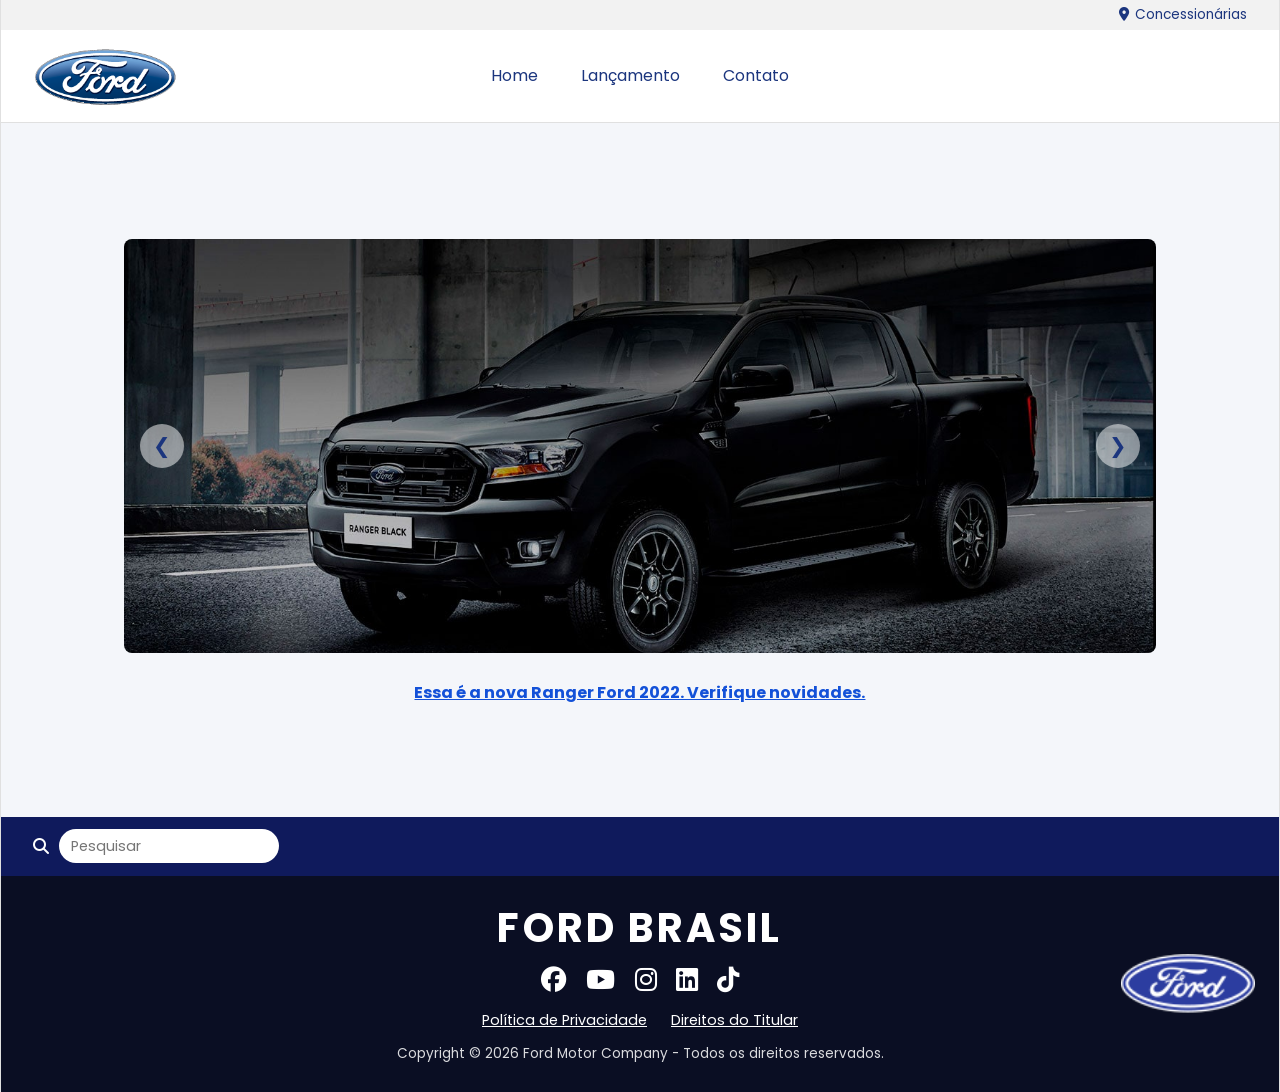
<file: index.html>
<!DOCTYPE html>
<html lang="pt-br">
<head>
  <meta charset="UTF-8">
  <meta name="viewport" content="width=device-width, initial-scale=1.0">
  <link rel="stylesheet" href="anexo_desafio_htmlcss/css/reset.css">
  <link rel="stylesheet" href="anexo_desafio_htmlcss/css/style.css">
  <script src="anexo_desafio_htmlcss/js/carousel.js"></script>
  <link rel="icon" href="anexo_desafio_htmlcss/img/ford-96.png">
  <title>Ford Ranger - Home</title>

  <!-- fonte externa do google -->
  <link rel="preconnect" href="https://fonts.googleapis.com">
  <link href="https://fonts.googleapis.com/css2?family=Poppins:wght@400;600;700&display=swap" rel="stylesheet">
  <link rel="stylesheet" href="https://cdnjs.cloudflare.com/ajax/libs/font-awesome/6.5.1/css/all.min.css">
</head>
<body>

  <!-- linha cinza que liga o headar ao footer -->
  <div class="pagina-wrapper">

  <!-- faixa cinza fina acima do header, só decorativa (inspirada no site oficial da Ford) -->
  <div class="faixa-superior">
    <a href="#" class="link-concessionarias">
      <i class="fa-solid fa-location-dot"></i> Concessionárias
    </a>
  </div>

  <!-- parte do cabecalho  -->
  <header class="cabecalho">
    <img src="anexo_desafio_htmlcss/img/logo-ford-256.png" alt="Logomarca Ford" class="logo">
    <nav class="menu">
      <ul>
        <li><a href="index.html" class="link-menu">Home</a></li>
        <li><a href="lancamento.html" class="link-menu">Lançamento</a></li>
        <li><a href="contato.html" class="link-menu">Contato</a></li>
      </ul>
    </nav>
  </header>

  <main>
    <!-- sessao da imagem da Ford -->
    <section class="destaque">
      <div class="destaque-conteudo">
        <div class="carousel-wrapper">
          <button type="button" class="carousel-seta carousel-seta-esquerda" onclick="Carousel.Previous()" aria-label="Slide anterior">&#10094;</button>
          <div id="carousel"></div>
          <button type="button" class="carousel-seta carousel-seta-direita" onclick="Carousel.Next()" aria-label="Próximo slide">&#10095;</button>
        </div>
        <div id="carousel-title"></div>
      </div>
    </section>
  </main>

  <!-- parte do rodape -->
  <footer class="rodape">
    <div class="rodape-busca">
      <i class="fa-solid fa-magnifying-glass"></i>
      <input type="search" class="input-busca-rodape" placeholder="Pesquisar">
    </div>

    <div class="rodape-principal">
      <p class="rodape-wordmark">FORD BRASIL</p>
      <ul class="redes-sociais">
        <li><a href="https://www.facebook.com/FordBrasil/?locale=pt_BR" target="_blank" rel="noopener noreferrer" class="link-social" aria-label="Facebook">
          <i class="fa-brands fa-facebook"></i>
        </a></li>
        <li><a href="https://www.youtube.com/fordbrasil" target="_blank" rel="noopener noreferrer" class="link-social" aria-label="YouTube">
          <i class="fa-brands fa-youtube"></i>
        </a></li>
        <li><a href="https://www.instagram.com/fordbrasil/" target="_blank" rel="noopener noreferrer" class="link-social" aria-label="Instagram">
          <i class="fa-brands fa-instagram"></i>
        </a></li>
        <li><a href="https://www.linkedin.com/company/ford-brasil/" target="_blank" rel="noopener noreferrer" class="link-social" aria-label="LinkedIn">
          <i class="fa-brands fa-linkedin"></i>
        </a></li>
        <li><a href="https://www.tiktok.com/@fordbrasil" target="_blank" rel="noopener noreferrer" class="link-social" aria-label="TikTok">
          <i class="fa-brands fa-tiktok"></i>
        </a></li>
      </ul>

      <!-- Copyright / Politica de privacidade e direitos do titular -->
      <div class="rodape-links">
        <a href="#" class="link-rodape">Política de Privacidade</a>
        <a href="#" class="link-rodape">Direitos do Titular</a>
      </div>
      <p class="rodape-copyright">Copyright &copy; 2026 Ford Motor Company - Todos os direitos reservados.</p>
      <div class="rodape-logo-canto">
        <img src="anexo_desafio_htmlcss/img/ford-96.png" alt="Logomarca Ford" class="logo-rodape">
      </div>
    </div>
  </footer>
  </div>
  <script>
    carouselArr.push(new Carousel("imagem_1.jpg", "Essa é a nova Ranger Ford 2022. Verifique novidades.", "lancamento.html"));
    carouselArr.push(new Carousel("imagem_2.jpg", "Ford, a nossa história", "#"));
    carouselArr.push(new Carousel("imagem_3.jpg", "Nova Ford Bronco Sport 2022", "lancamento.html"));

    Carousel.Start(carouselArr);
  </script>

</body>
</html>
</file>
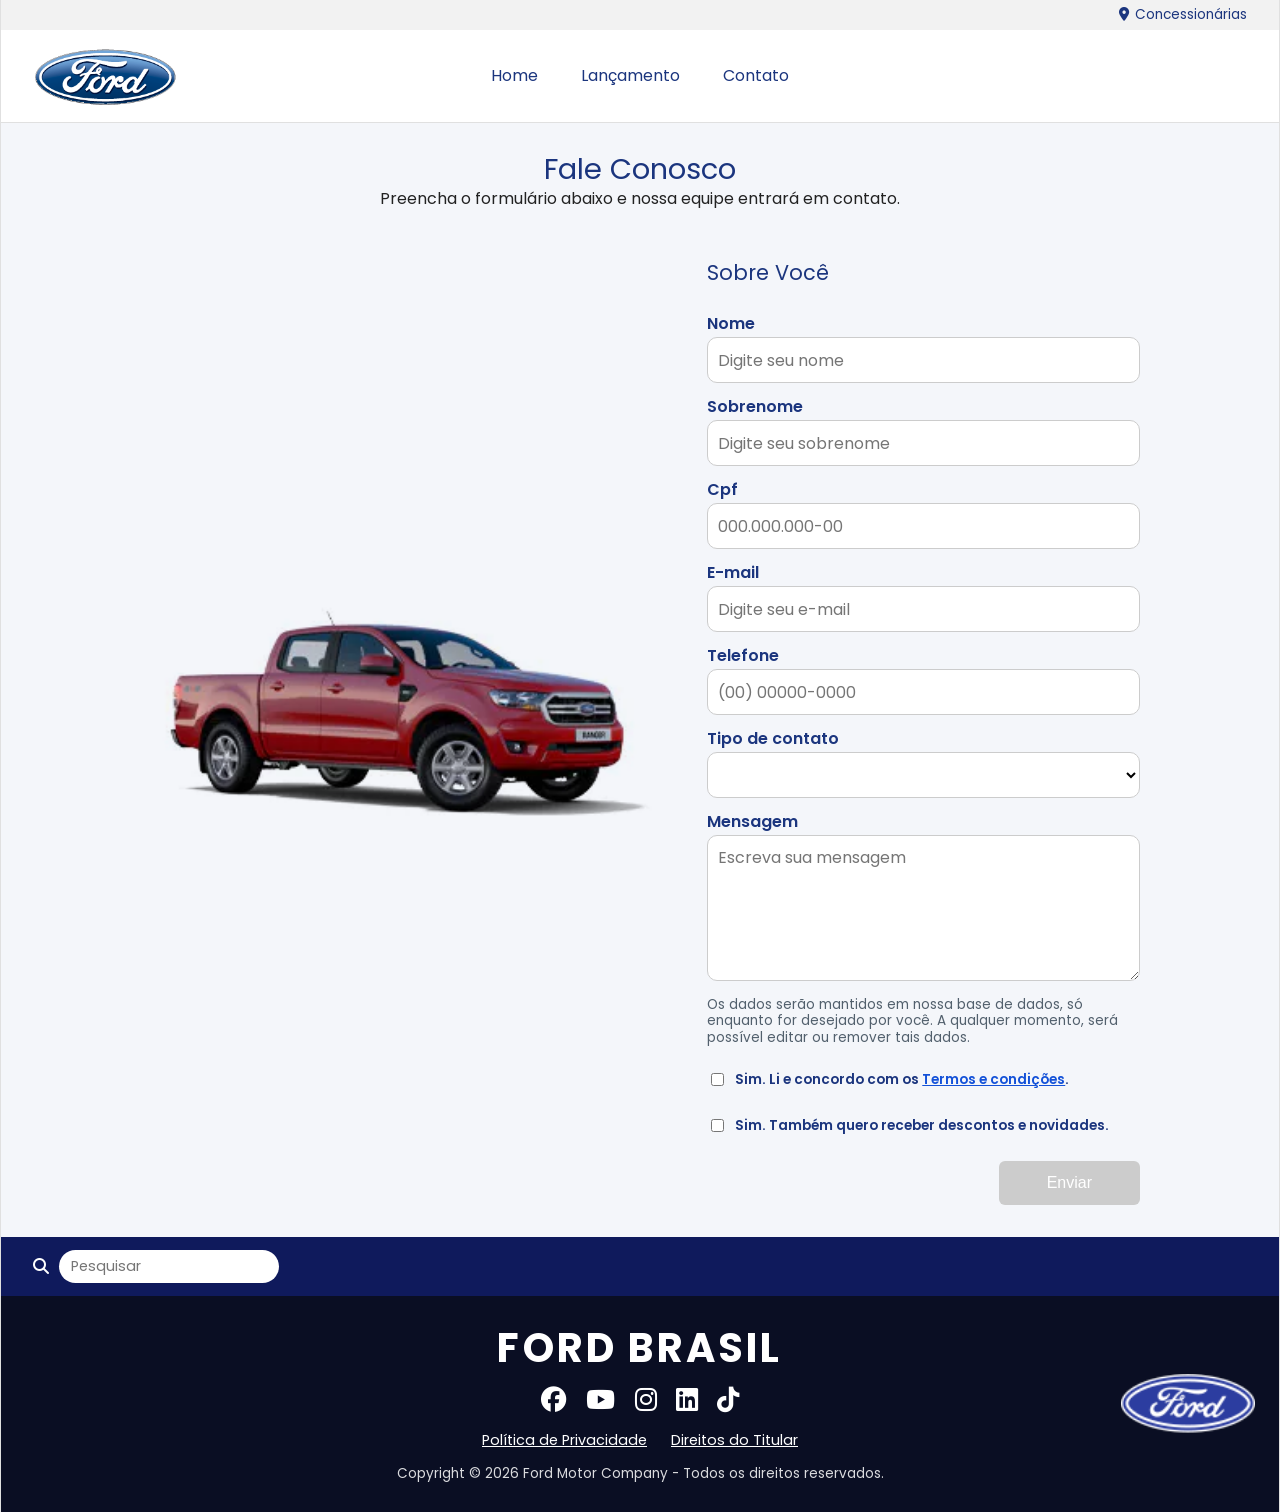
<file: contato.html>
<!DOCTYPE html>
<html lang="pt-br">
<head>
  <meta charset="UTF-8">
  <meta name="viewport" content="width=device-width, initial-scale=1.0">
  <title>Ford Ranger - Contato</title>
  
  <link rel="stylesheet" href="anexo_desafio_htmlcss/css/reset.css">
  <link rel="stylesheet" href="anexo_desafio_htmlcss/css/style.css">
  <script src="anexo_desafio_htmlcss/js/form.js"></script>
  <link rel="icon" href="anexo_desafio_htmlcss/img/ford-96.png">
  <link rel="preconnect" href="https://fonts.googleapis.com">
  <link href="https://fonts.googleapis.com/css2?family=Poppins:wght@400;600;700&display=swap" rel="stylesheet">
  <link rel="stylesheet" href="https://cdnjs.cloudflare.com/ajax/libs/font-awesome/6.5.1/css/all.min.css">
</head>
<body>

  <div class="pagina-wrapper">

  <!-- faixa cinza fina acima do header -->
  <div class="faixa-superior">
    <a href="#" class="link-concessionarias">
      <i class="fa-solid fa-location-dot"></i> Concessionárias
    </a>
  </div>

  <header class="cabecalho">
    <img src="anexo_desafio_htmlcss/img/logo-ford-256.png" alt="Logomarca Ford" class="logo">
    <nav class="menu">
      <ul>
        <li><a href="index.html" class="link-menu">Home</a></li>
        <li><a href="lancamento.html" class="link-menu">Lançamento</a></li>
        <li><a href="contato.html" class="link-menu">Contato</a></li>
      </ul>
    </nav>
  </header>

  <main>
    <!-- formulario -->
    <section class="secao-contato">
      <h1>Fale Conosco</h1>
      <p>Preencha o formulário abaixo e nossa equipe entrará em contato.</p>
      <div class="contato-colunas">
        <div class="contato-imagem-coluna">
          <img src="anexo_desafio_htmlcss/img/xls 2.2 diesel.jpg" alt="Ford Ranger XLS 2.2 Diesel 4X4 AT 2022" class="contato-imagem-carro">
        </div>

        <div class="contato-form-coluna">
          <h2>Sobre Você</h2>

          <form class="formulario-contato" onsubmit="Post(this); return false;" oninput="MostrarDadosConsole(this)">
            <label for="nome">Nome</label>
            <input type="text" id="nome" name="nome" placeholder="Digite seu nome" required>

            <label for="sobrenome">Sobrenome</label>
            <input type="text" id="sobrenome" name="sobrenome" placeholder="Digite seu sobrenome" required>

            <label for="cpf">Cpf</label>
            <input type="text" id="cpf" name="cpf" placeholder="000.000.000-00" required oninput="this.value = this.value.replace(/[^0-9-]/g, '')">

            <label for="email">E-mail</label>
            <input type="email" id="email" name="email" placeholder="Digite seu e-mail" required>

            <label for="telefone">Telefone</label>
            <input type="tel" id="telefone" name="telefone" placeholder="(00) 00000-0000">

            <label for="tipo">Tipo de contato</label>
            <select id="tipo" name="tipo" required>
              <option value="" disabled selected hidden></option>
              <option value="elogio">Elogio</option>
              <option value="reclamacao">Reclamação</option>
              <option value="solicitacao">Solicitação</option>
            </select>

            <label for="mensagem">Mensagem</label>
            <textarea id="mensagem" name="mensagem" rows="5" placeholder="Escreva sua mensagem"></textarea>
            <p class="lgpd-aviso">Os dados serão mantidos em nossa base de dados, só enquanto for desejado por você. A qualquer momento, será possível editar ou remover tais dados.
            </p>

            <div class="lgpd-checkbox-linha">
              <input type="checkbox" id="aceite-termos" name="aceite-termos" onchange="VerificarConsentimento()">
              <label for="aceite-termos">Sim. Li e concordo com os <a href="https://www.ford.com.br/politica-de-privacidade/" target="_blank" rel="noopener noreferrer" class="link-termos">Termos e condições</a>.</label>
            </div>

            <div class="lgpd-checkbox-linha">
              <input type="checkbox" id="aceite-novidades" name="aceite-novidades">
              <label for="aceite-novidades">Sim. Também quero receber descontos e novidades.</label>
            </div>

            <button type="submit" class="btn-enviar" id="btn-enviar" disabled>Enviar</button>
          </form>
        </div>
      </div>
    </section>
  </main>

  <footer class="rodape">
    <div class="rodape-busca">
      <i class="fa-solid fa-magnifying-glass"></i>
      <input type="search" class="input-busca-rodape" placeholder="Pesquisar">
    </div>

    <div class="rodape-principal">
      <p class="rodape-wordmark">FORD BRASIL</p>

      <!-- linha com os 5 ícones de redes sociais -->
      <ul class="redes-sociais">
        <li><a href="https://www.facebook.com/FordBrasil/?locale=pt_BR" target="_blank" rel="noopener noreferrer" class="link-social" aria-label="Facebook">
          <i class="fa-brands fa-facebook"></i>
        </a></li>
        <li><a href="https://www.youtube.com/fordbrasil" target="_blank" rel="noopener noreferrer" class="link-social" aria-label="YouTube">
          <i class="fa-brands fa-youtube"></i>
        </a></li>
        <li><a href="https://www.instagram.com/fordbrasil/" target="_blank" rel="noopener noreferrer" class="link-social" aria-label="Instagram">
          <i class="fa-brands fa-instagram"></i>
        </a></li>
        <li><a href="https://www.linkedin.com/company/ford-brasil/" target="_blank" rel="noopener noreferrer" class="link-social" aria-label="LinkedIn">
          <i class="fa-brands fa-linkedin"></i>
        </a></li>
        <li><a href="https://www.tiktok.com/@fordbrasil" target="_blank" rel="noopener noreferrer" class="link-social" aria-label="TikTok">
          <i class="fa-brands fa-tiktok"></i>
        </a></li>
      </ul>

      <!-- links de política, lado a lado -->
      <div class="rodape-links">
        <a href="#" class="link-rodape">Política de Privacidade</a>
        <a href="#" class="link-rodape">Direitos do Titular</a>
      </div>

      <p class="rodape-copyright">Copyright &copy; 2026 Ford Motor Company - Todos os direitos reservados.</p>

      <!-- logo isolada no canto inferior direito, separada do bloco centralizado -->
      <div class="rodape-logo-canto">
        <img src="anexo_desafio_htmlcss/img/ford-96.png" alt="Logomarca Ford" class="logo-rodape">
      </div>
    </div>
  </footer>

  </div>

</body>
</html>
</file>
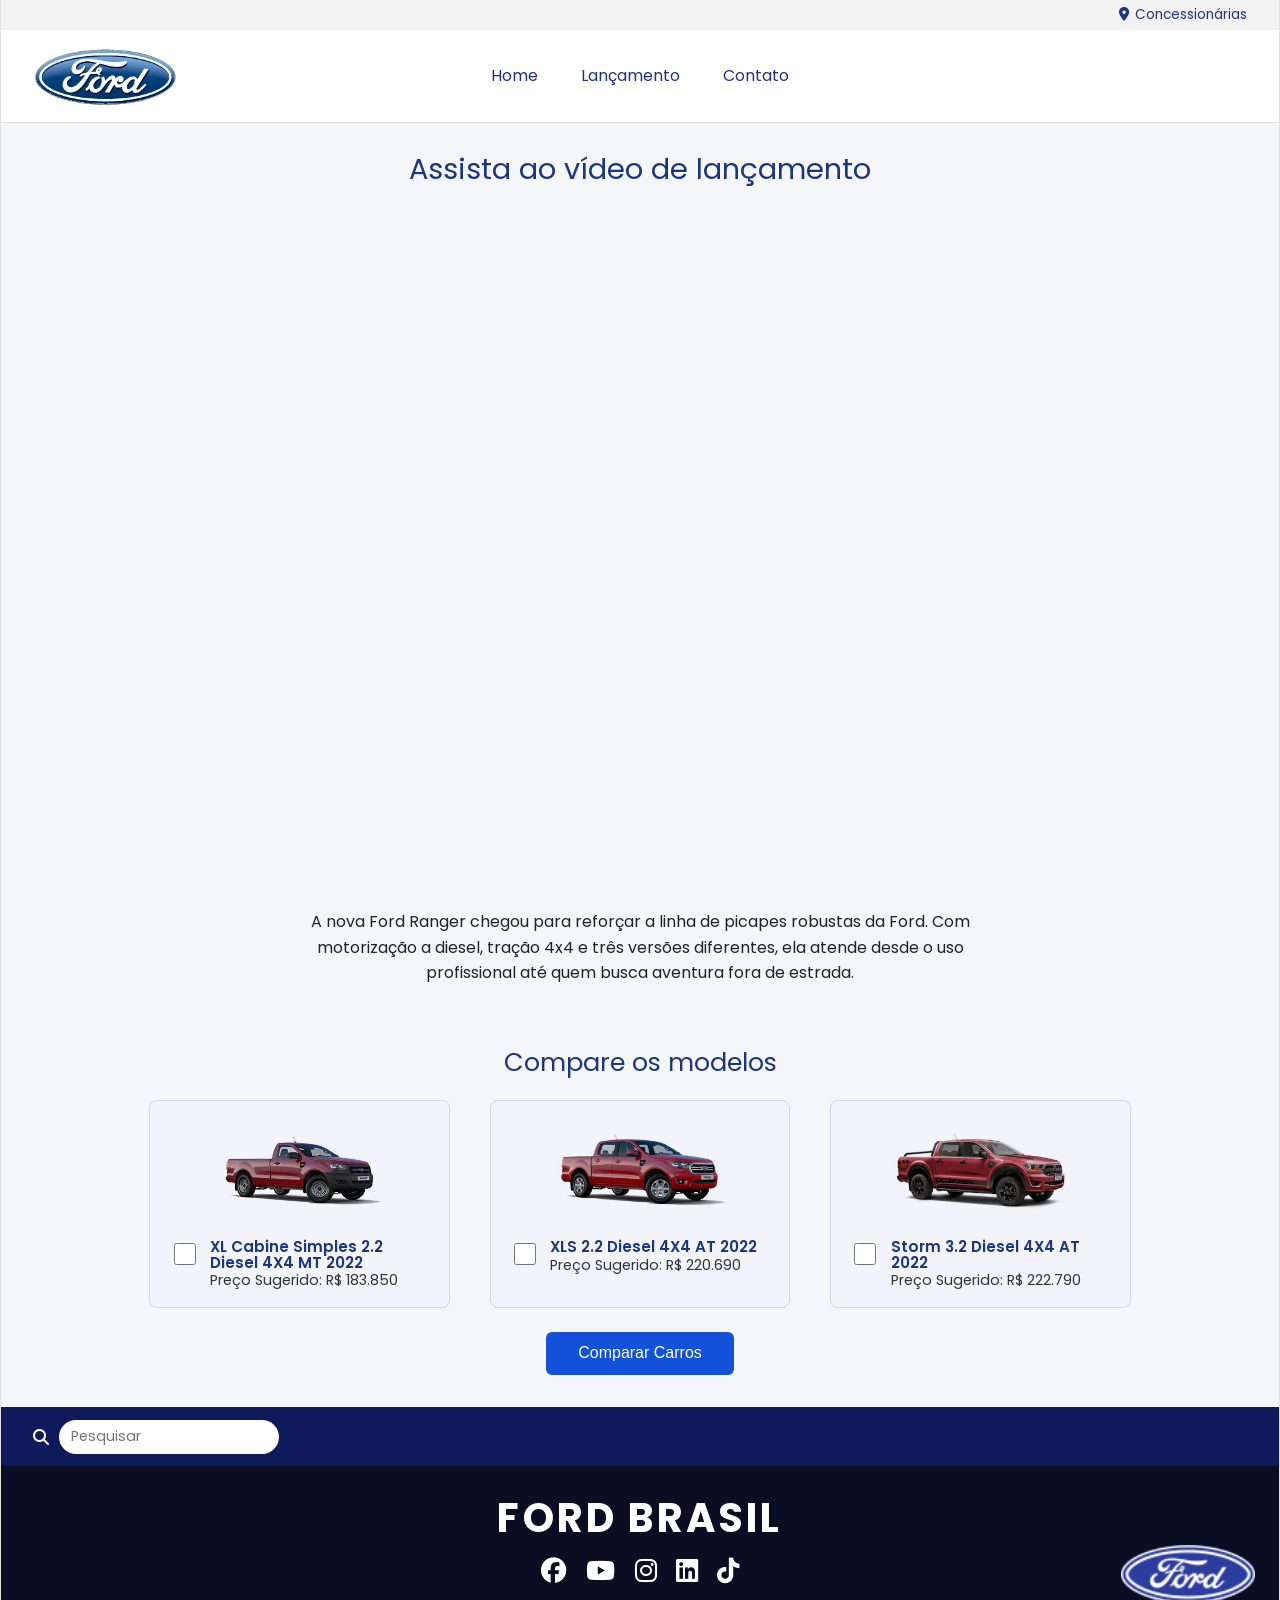
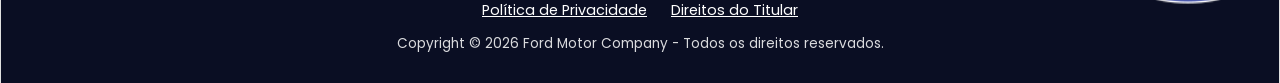
<file: lancamento.html>
<!DOCTYPE html>
<html lang="pt-br">
<head>
  <meta charset="UTF-8">
  <meta name="viewport" content="width=device-width, initial-scale=1.0">
  <title>Ford Ranger - Lançamento</title>

  <link rel="stylesheet" href="anexo_desafio_htmlcss/css/reset.css">
  <link rel="stylesheet" href="anexo_desafio_htmlcss/css/style.css">
  <script src="anexo_desafio_htmlcss/js/compare.js"></script>
  <link rel="icon" href="anexo_desafio_htmlcss/img/ford-96.png">

  <link rel="preconnect" href="https://fonts.googleapis.com">
  <link href="https://fonts.googleapis.com/css2?family=Poppins:wght@400;600;700&display=swap" rel="stylesheet">
  <link rel="stylesheet" href="https://cdnjs.cloudflare.com/ajax/libs/font-awesome/6.5.1/css/all.min.css">
</head>
<body>

  <div class="pagina-wrapper">

  <!-- linha cinza -->
  <div class="faixa-superior">
    <a href="#" class="link-concessionarias">
      <i class="fa-solid fa-location-dot"></i>Concessionárias</a>
  </div>

  <header class="cabecalho">
    <img src="anexo_desafio_htmlcss/img/logo-ford-256.png" alt="Logomarca Ford" class="logo">
    <nav class="menu">
      <ul>
        <li><a href="index.html" class="link-menu">Home</a></li>
        <li><a href="lancamento.html" class="link-menu">Lançamento</a></li>
        <li><a href="contato.html" class="link-menu">Contato</a></li>
      </ul>
    </nav>
  </header>

  <main>
    <!-- parte do video -->
    <section class="secao-video">
      <h1>Assista ao vídeo de lançamento</h1>
      <div class="video-wrapper">
        <iframe
          src="https://www.youtube.com/embed/vQsryuNmsL0?autoplay=1&mute=1"
          title="Vídeo de lançamento Ford Ranger"
          allow="autoplay"
          allowfullscreen>
        </iframe>
      </div>
      <p>
        A nova Ford Ranger chegou para reforçar a linha de picapes robustas
        da Ford. Com motorização a diesel, tração 4x4 e três versões
        diferentes, ela atende desde o uso profissional até quem busca
        aventura fora de estrada.
      </p>
    </section>

    <!-- comparação dos modelos dos cards de cada carro -->
    <section class="comparacao">
      <h2>Compare os modelos</h2>
      <div class="cards-carros">
        <article class="card-carro">
          <img src="anexo_desafio_htmlcss/img/XL Cabine.jpg" alt="Ford Ranger XL Cabine Simples" class="card-imagem">
          <div class="card-linha">
            <input type="checkbox" name="modelo" id="modelo1" class="card-checkbox"
            onchange="SetCarToCompare(this, new Car('XL Cabine Simples 2.2 Diesel 4X4 MT 2022', 183850, 511, 1821, 232, 1234, 2.2, 160, 1420, 'Aço Estampado 16', 'anexo_desafio_htmlcss/img/XL Cabine.jpg'))">
            <label for="modelo1" class="card-texto">
              <span class="card-titulo">XL Cabine Simples 2.2 Diesel 4X4 MT 2022</span>
              <span class="card-preco">Preço Sugerido: R$ 183.850</span>
            </label>
          </div>
        </article>

        <article class="card-carro">
          <img src="anexo_desafio_htmlcss/img/xls 2.2 diesel.jpg" alt="Ford Ranger XLS 2.2 Diesel" class="card-imagem">
          <div class="card-linha">
            <input type="checkbox" name="modelo" id="modelo2" class="card-checkbox"
            onchange="SetCarToCompare(this, new Car('XLS 2.2 Diesel 4X4 AT 2022', 220690, 511, 1821, 232, 1076, 2.2, 160, 1180, 'Aço Estampado 16', 'anexo_desafio_htmlcss/img/xls 2.2 diesel.jpg'))">
            <label for="modelo2" class="card-texto">
              <span class="card-titulo">XLS 2.2 Diesel 4X4 AT 2022</span>
              <span class="card-preco">Preço Sugerido: R$ 220.690</span>
            </label>
          </div>
        </article>

        <article class="card-carro">
          <img src="anexo_desafio_htmlcss/img/storm.jpg" alt="Ford Ranger Storm 3.2 Diesel" class="card-imagem">
          <div class="card-linha">
            <input type="checkbox" name="modelo" id="modelo3" class="card-checkbox"
            onchange="SetCarToCompare(this, new Car('Storm 3.2 Diesel 4X4 AT 2022', 222790, 511, 1821, 232, 1040, 3.2, 200, 1180, 'Liga Leve 17', 'anexo_desafio_htmlcss/img/storm.jpg'))">
            <label for="modelo3" class="card-texto">
              <span class="card-titulo">Storm 3.2 Diesel 4X4 AT 2022</span>
              <span class="card-preco">Preço Sugerido: R$ 222.790</span>
            </label>
          </div>
        </article>
      </div>

      <button type="button" class="btn-comparar" onclick="ShowCompare()">Comparar Carros</button>
    </section>
  </main>

  <footer class="rodape">
    <div class="rodape-busca">
      <i class="fa-solid fa-magnifying-glass"></i>
      <input type="search" class="input-busca-rodape" placeholder="Pesquisar">
    </div>
    <div class="rodape-principal">
      <p class="rodape-wordmark">FORD BRASIL</p>

      <!-- links das redes sociais -->
      <ul class="redes-sociais">
        <li><a href="https://www.facebook.com/FordBrasil/?locale=pt_BR" target="_blank" rel="noopener noreferrer" class="link-social" aria-label="Facebook">
          <i class="fa-brands fa-facebook"></i>
        </a></li>
        <li><a href="https://www.youtube.com/fordbrasil" target="_blank" rel="noopener noreferrer" class="link-social" aria-label="YouTube">
          <i class="fa-brands fa-youtube"></i>
        </a></li>
        <li><a href="https://www.instagram.com/fordbrasil/" target="_blank" rel="noopener noreferrer" class="link-social" aria-label="Instagram">
          <i class="fa-brands fa-instagram"></i>
        </a></li>
        <li><a href="https://www.linkedin.com/company/ford-brasil/" target="_blank" rel="noopener noreferrer" class="link-social" aria-label="LinkedIn">
          <i class="fa-brands fa-linkedin"></i>
        </a></li>
        <li><a href="https://www.tiktok.com/@fordbrasil" target="_blank" rel="noopener noreferrer" class="link-social" aria-label="TikTok">
          <i class="fa-brands fa-tiktok"></i>
        </a></li>
      </ul>

      <!-- links de política, lado a lado -->
      <div class="rodape-links">
        <a href="#" class="link-rodape">Política de Privacidade</a>
        <a href="#" class="link-rodape">Direitos do Titular</a>
      </div>
      <p class="rodape-copyright">Copyright &copy; 2026 Ford Motor Company - Todos os direitos reservados.</p>

      <!-- logo da ford -->
      <div class="rodape-logo-canto">
        <img src="anexo_desafio_htmlcss/img/ford-96.png" alt="Logomarca Ford" class="logo-rodape">
      </div>
    </div>
  </footer>
  </div>

  <!--popup da comparaçao dos veiculos-->
  <div id="compare">
    <div class="popup-conteudo">
      <table class="tabela-comparacao">
        <tbody>
          <tr>
            <td></td>
            <td id="compare_image_0"></td>
            <td id="compare_image_1"></td>
          </tr>
          <tr>
            <td>Modelo</td>
            <td id="compare_modelo_0"></td>
            <td id="compare_modelo_1"></td>
          </tr>
          <tr>
            <td>Altura da caçamba (mm)</td>
            <td id="compare_alturacacamba_0"></td>
            <td id="compare_alturacacamba_1"></td>
          </tr>
          <tr>
            <td>Altura do veículo (mm)</td>
            <td id="compare_alturaveiculo_0"></td>
            <td id="compare_alturaveiculo_1"></td>
          </tr>
          <tr>
            <td>Altura livre do solo (mm)</td>
            <td id="compare_alturasolo_0"></td>
            <td id="compare_alturasolo_1"></td>
          </tr>
          <tr>
            <td>Capacidade da carga (kg)</td>
            <td id="compare_capacidadecarga_0"></td>
            <td id="compare_capacidadecarga_1"></td>
          </tr>
          <tr>
            <td>Motor</td>
            <td id="compare_motor_0"></td>
            <td id="compare_motor_1"></td>
          </tr>
          <tr>
            <td>Potência (cv)</td>
            <td id="compare_potencia_0"></td>
            <td id="compare_potencia_1"></td>
          </tr>
          <tr>
            <td>Volume de caçamba (L)</td>
            <td id="compare_volumecacamba_0"></td>
            <td id="compare_volumecacamba_1"></td>
          </tr>
          <tr>
            <td>Roda</td>
            <td id="compare_roda_0"></td>
            <td id="compare_roda_1"></td>
          </tr>
          <tr>
            <td>Preço</td>
            <td id="compare_preco_0"></td>
            <td id="compare_preco_1"></td>
          </tr>
        </tbody>
      </table>
      <div class="popup-botao">
        <button type="button" class="btn-comparar" onclick="HideCompare()">Fechar</button>
      </div>
    </div>
  </div>

</body>
</html>
</file>
<file: anexo_desafio_htmlcss/css/style.css>
/* rodape */
html, body {
  height: 100%;
}

/* cor do fundo */
body {
  font-family: 'Poppins', sans-serif;
  font-size: 1rem;
  color: #222;
  background-color: #F4F6FA;
}

/* parte da concessionárias + header + main + footer*/
.pagina-wrapper {
  display: flex;
  flex-direction: column;
  min-height: 100vh;
  max-width: 1700px;
  margin: 0 auto;
  /* borda fina que vai ligar o header ao footer */
  border-left: 1px solid #e0e0e0;
  border-right: 1px solid #e0e0e0;
}

/* o main cresce para ocupar o espaço livre, empurrando o footer para baixo */
main {
  flex: 1;
}

a {
  text-decoration: none;
  color: inherit;
}

ul {
  list-style: none;
}

.faixa-superior {
  background-color: #f2f2f2;
  padding: 0.5rem 2rem;
  display: flex;
  justify-content: flex-end;
  width: 100%;
  max-width: 1700px;
  margin: 0 auto;
  box-sizing: border-box;
}

.link-concessionarias {
  color: #1b357e;
  font-size: 0.85rem;
  display: inline-flex;
  align-items: center;
  gap: 0.4rem;
  transition: color 0.3s ease;
}

.link-concessionarias:hover {
  color: #1351d8;
}

.cabecalho {
  background-color: #fff;
  padding: 1rem 2rem;

  display: grid;
  grid-template-columns: 1fr auto 1fr;
  align-items: center;
  border-bottom: 1px solid #e0e0e0; /* px, linha fina pra separar do resto da página */
  width: 100%;
  max-width: 1700px;
  margin: 0 auto;
  box-sizing: border-box;
}

.logo {
  height: 60px;
  justify-self: start;
}

.menu {
  justify-self: center;
}

.menu ul {
  display: flex;
  gap: 1.5rem;
  flex-wrap: wrap;
}

.link-menu {
  /* Texto do header */
  color: #1b357e;
  font-size: 1rem;
  padding: 0.3rem 0.6rem;
  border-radius: 4px;
  display: inline-block; 
  transition: background-color 0.3s ease, color 0.3s ease, transform 0.25s ease;
}

.link-menu:hover {
  background-color: #1351d8;
  color: #fff;
  transform: scale(1.05);
}

.link-menu:focus {
  outline: 2px solid #1351d8;
}

/* Home */
.destaque {
  min-height: 70vh; 
  display: flex;
  align-items: center;
  justify-content: center;
  padding: 2rem;
  text-align: center;
}

/* container, do tamanho da imagem e texto que crescerem e ficam centralizados sempre em conjunto */
.destaque-conteudo {
  width: 85%;
  max-width: 1700px;
  display: flex;
  flex-direction: column;
  align-items: center;
  gap: 1.5rem;
}

#carousel {
  width: 100%;
  height: 46vh;
  max-height: 628px;
  border-radius: 8px;
  transition: all 0.3s ease-in-out;
}

#carousel-title {
  display: block;
  text-align: center;
  margin-top: 0.5rem;
  font-weight: bold;
}

#carousel-title a {
  color: #1351d8;
  text-decoration: underline;
  transition: color 0.3s ease;
}

#carousel-title a:hover {
  color:#1b357e;
}

.link-imagem-produto {
  display: inline-block;
  outline: none;
  border: none;
  text-decoration: none;
}

.carousel-wrapper {
  position: relative;
  width: 100%;
}

.carousel-seta {
  position: absolute;
  top: 50%;
  transform: translateY(-50%); /* Move um elemento verticalmente sem afetar sua posicao horizontal */
  background-color: rgba(255, 255, 255, 0.5);
  color: #1b357e;
  border: none;
  width: 44px;
  height: 44px; /* forma um círculo com o border-radius */
  border-radius: 50%; /* transformando o quadrado em volta do circulo, para um circulo  */
  font-size: 1.3rem; /* tamanho do símbolo ❮/❯ dos botoes */
  cursor: pointer; /* muda o cursor do mouse pra maozinha quando passar por cima */
  z-index: 10; /* controla qual elemento fica por cima de qual, quando eles se sobrepoem - Botao fica por cima da img*/
  transition: background-color 0.3s ease, transform 0.2s ease;
}

.carousel-seta:hover {
  background-color: #fff;
  transform: translateY(-50%) scale(1.1);
}

.carousel-seta-esquerda {
  left: 1rem; /* cola o botao a 1rem da borda esquerda do carrossel */
}

.carousel-seta-direita {
  right: 1rem; /* cola o botao a 1rem da borda direita do carrossel */
}

/* contorno de foco customizado */
.link-imagem-produto:focus {
  outline: 2px solid #1351d8;
  outline-offset: 4px;
}

.imagem-produto {
  /* ocupa 100% do container */
  width: 100%;
  height: auto;
  border-radius: 8px;
  display: block;
  outline: none;
  border: none;
  transition: transform 0.25s ease;
}

.link-imagem-produto:hover .imagem-produto {
  transform: scale(1.05);
}

.texto-destaque {
  font-size: 0.95rem;
  max-width: 450px;
}

.link-aqui {
  color: #1351d8;
  font-weight: 600;
  text-decoration: underline;
  transition: color 0.3s ease;
}

/* pseudoclasse hover no link "aqui" */
.link-aqui:hover {
  color: #1b357e;
}

/* Sessão da pagina de lançamento */
.secao-video {
  padding: 2rem;
  text-align: center;
}

.secao-video h1 {
  color: #1b357e;
  font-size: 1.8rem;
  margin-bottom: 1rem;
}

.secao-video p {
  max-width: 700px;
  margin: 1.5rem auto 0 auto;
  line-height: 1.6;
}

.video-wrapper {
  max-width: 1300px;
  margin: 0 auto;
  /* mantém a proporção 16:9 do vídeo em qualquer */
  aspect-ratio: 16 / 9;
}

.video-wrapper iframe {
  width: 100%;
  height: 100%;
  border: 0;
  border-radius: 8px;
}

.comparacao {
  padding: 2rem;
  text-align: center;
}

.comparacao h2 {
  color: #1b357e;
  font-size: 1.6rem;
  margin-bottom: 1.5rem;
}

 /* Sessao dos cards dos carros */ 
.cards-carros {
  display: flex;
  flex-wrap: wrap;
  justify-content: center;
  gap: 2.5rem;
}

.card-carro {
  background-color: #f2f4fa;
  border: 1px solid #ccd6f0;
  border-radius: 8px;
  padding: 1.2rem;
  width: 260px;
  display: flex;
  flex-direction: column;
  align-items: center;
  gap: 1rem;
}

.card-imagem {
  width: 100%;
  max-width: 180px;
  height: auto;
  border-radius: 6px;
  object-fit: cover;  /* Apaga o fundo branco das imagens */
  mix-blend-mode: multiply;
}

/* Checkbox da esquerda */
.card-linha {
  display: flex;
  align-items: flex-start;
  gap: 0.7rem;
  width: 100%;
}

/* Marcaçao do checkbox */
.card-checkbox {
  accent-color: #1351d8;
  width: 22px;
  height: 22px;
  margin-top: 0.2rem;
  flex-shrink: 0;
  cursor: pointer;
}

.card-texto {
  display: flex;
  flex-direction: column;
  gap: 0.2rem;
  text-align: left;
  cursor: pointer;
}

.card-titulo {
  font-weight: 600;
  color: #1b357e;
  font-size: 0.95rem;
}

.card-preco {
  font-size: 0.9rem;
  color: #333;
}

.btn-comparar {
  margin-top: 1.5rem;
  padding: 0.8rem 2rem;
  font-size: 1rem;
  background-color: #1351d8;
  color: #fff;
  border: none;
  border-radius: 6px;
  cursor: pointer;
  transition: background-color 0.3s ease, transform 0.3s ease;
}

.btn-comparar:hover {
  background-color: #1b357e;
  transform: scale(1.05);
}

#compare {
  display: none;
  position: fixed;
  top: 50%;
  left: 50%;
  transform: translate(-50%, -50%);
  z-index: 1000;
}

.popup-conteudo {
  background-color: #fff;
  border-radius: 8px;
  padding: 2rem;
  max-width: 90vw;
  max-height: 90vh;
  overflow-y: auto;
  box-shadow: 0 10px 40px rgba(0, 0, 0, 0.3) ;
}

.tabela-comparacao {
  border-collapse: collapse;
  width: 100%;
}

.tabela-comparacao td {
  padding: 0.6rem 1rem;
  border-bottom: 1px solid #e0e0e0;
  text-align: center;
  font-size: 0.9rem;
}

.tabela-comparacao td:first-child {
  text-align: left;
  font-weight: 600;
  color: #1b357e;
}

.popup-botao {
  text-align: center;
  margin-top: 1.5rem;
}

/* sessão pagina de contato */
.secao-contato {
  padding: 2rem;
  max-width: 1000px;
  margin: 0 auto;
}

.secao-contato h1 {
  color: #1b357e;
  font-size: 1.8rem;
  margin-bottom: 0.5rem;
  text-align: center;
}

.secao-contato > p {
  margin-bottom: 1.5rem;
  text-align: center;
}

/* Colunas da imagem do carro na esquerda, e o formulario na direita */
.contato-colunas {
  display: flex;
  gap: 3rem;
  align-items: center;
}

.contato-imagem-coluna {
  flex: 1.2;
}

/* Apagar o fundo branco do carro */
.contato-imagem-carro {
  width: 100%;
  display: block;
  mix-blend-mode: multiply;
}

.contato-form-coluna {
  flex: 1;
  margin-top: 2rem;
}

/* "Sobre Voce" */
.contato-form-coluna h2 {
  color: #1b357e;
  font-size: 1.3rem;
  margin-bottom: 1rem;
}

.formulario-contato {
  display: flex;
  flex-direction: column;
}

.formulario-contato label {
  margin-top: 1rem;
  margin-bottom: 0.3rem;
  font-weight: 600;
  color: #1b357e;
}

.formulario-contato input,
.formulario-contato select,
.formulario-contato textarea {
  padding: 0.6rem;
  border: 1px solid #ccc;
  border-radius: 10px; 
  font-family: inherit;
  font-size: 1rem;
  background-color: #fff;
}

/* Formulário */
.formulario-contato input:focus,
.formulario-contato select:focus,
.formulario-contato textarea:focus {
  outline: none;
  border-color: #1351d8;
}

.btn-enviar {
  margin-top: 1.5rem;
  padding: 0.8rem 3rem;
  font-size: 1rem;
  background-color: #1351d8;
  color: #fff;
  border: none;
  border-radius: 6px;
  cursor: pointer;
  align-self: flex-end;
  transition: background-color 0.3s ease, transform 0.3s ease;
}

.btn-enviar:hover {
  background-color: #1b357e;
  transform: scale(1.1);
}

/* Sessão do rodapé */
.rodape {
  width: 100%;
  max-width: 1700px;
  margin: 0 auto;
}

/* Campo de busca */
.rodape-busca {
  background-color: #0f1a5c;
  padding: 0.8rem 2rem;
  display: flex;
  justify-content: flex-start;
  align-items: center;
  gap: 0.6rem;
  color: #fff;
}

.input-busca-rodape {
  padding: 0.4rem 0.8rem;
  border: none;
  border-radius: 20px;
  font-family: inherit;
  font-size: 0.9rem;
  width: 220px;
  max-width: 60vw;
}

/* Parte escura de baixo do rodapé */
.rodape-principal {
  position: relative;
  background-color: #0a0e23;
  color: #fff;
  padding: 2rem;
  display: flex;
  flex-direction: column;
  align-items: center;
  gap: 1.2rem;
  text-align: center;
}

/* Parte do "FORD BRASIL" */
.rodape-wordmark {
  font-size: 2.5rem;
  font-weight: 700;
  text-transform: uppercase;
  letter-spacing: 0.2rem;
}

.redes-sociais {
  display: flex;
  gap: 1.2rem;
  justify-content: center;
}

.link-social {
  color: #fff;
  font-size: 1.6rem;
  transition: transform 0.3s ease, color 0.3s ease;
}

.link-social:hover {
  transform: scale(1.15);
  color: #cfe0ff;
}

/* Link da politica de privacidade */
.rodape-links {
  display: flex;
  gap: 1.5rem;
  flex-wrap: wrap;
  justify-content: center;
}

.link-rodape {
  color: #fff;
  text-decoration: underline;
  font-size: 0.9rem;
  transition: color 0.3s ease;
}

.link-rodape:hover {
  color: #cfe0ff;
}

.rodape-copyright {
  font-size: 0.85rem;
  opacity: 0.85;
}

.rodape-logo-canto {
  position: absolute;
  right: 1.5rem;
  top: 50%;
  transform: translateY(-50%);
}

.logo-rodape {
  height: 60px;
  width: auto;
  display: block;
}

.lgpd-aviso {
  font-size: 0.85rem;
  color: #52606d;
  margin-top: 1rem;
  line-height: 1.2;
}

.lgpd-checkbox-linha {
  display: flex;
  align-items: flex-start;
  gap: 0.5rem;
  margin-top: 0.7rem;
  font-size: 0.85rem;
}

.lgpd-checkbox-linha input[type="checkbox"] {
  margin-top: 1rem;
  accent-color:#1351d8;
  cursor: pointer;
}

.link-termos {
  color: #1351d8;
  text-decoration: underline;
}

.btn-enviar:disabled {
  background-color: #ccc;
  cursor: not-allowed;
}

/* Sessão da responsividade (celular, tablet e notebook) */

/* Telas pequenas */
@media (min-width: 249px) and (max-width: 480px) {
  .cabecalho {
    grid-template-columns: 1fr;
    justify-items: center;
    gap: 1rem;
  }

  .logo,
  .menu {
    justify-self: center;
  }

  .destaque-conteudo {
    width: 92%;
  }

  .rodape-wordmark {
    font-size: 1.8rem;
  }

  .rodape-logo-canto {
    position: static;
    margin-top: 0.5rem;
  }

  .cards-carros {
    gap: 1.5rem;
  }

  .card-carro {
    width: 92%;
    max-width: 320px;
  }

  .contato-colunas {
    flex-direction: column;
    gap: 1.5rem;
  }
}

/* Telas medias */
@media (min-width: 481px) and (max-width: 1024px) {
  .destaque-conteudo {
    width: 90%;
  }

  .cards-carros {
    gap: 1.5rem;
  }

  .contato-colunas {
    gap: 1.5rem;
  }
}
</file>
